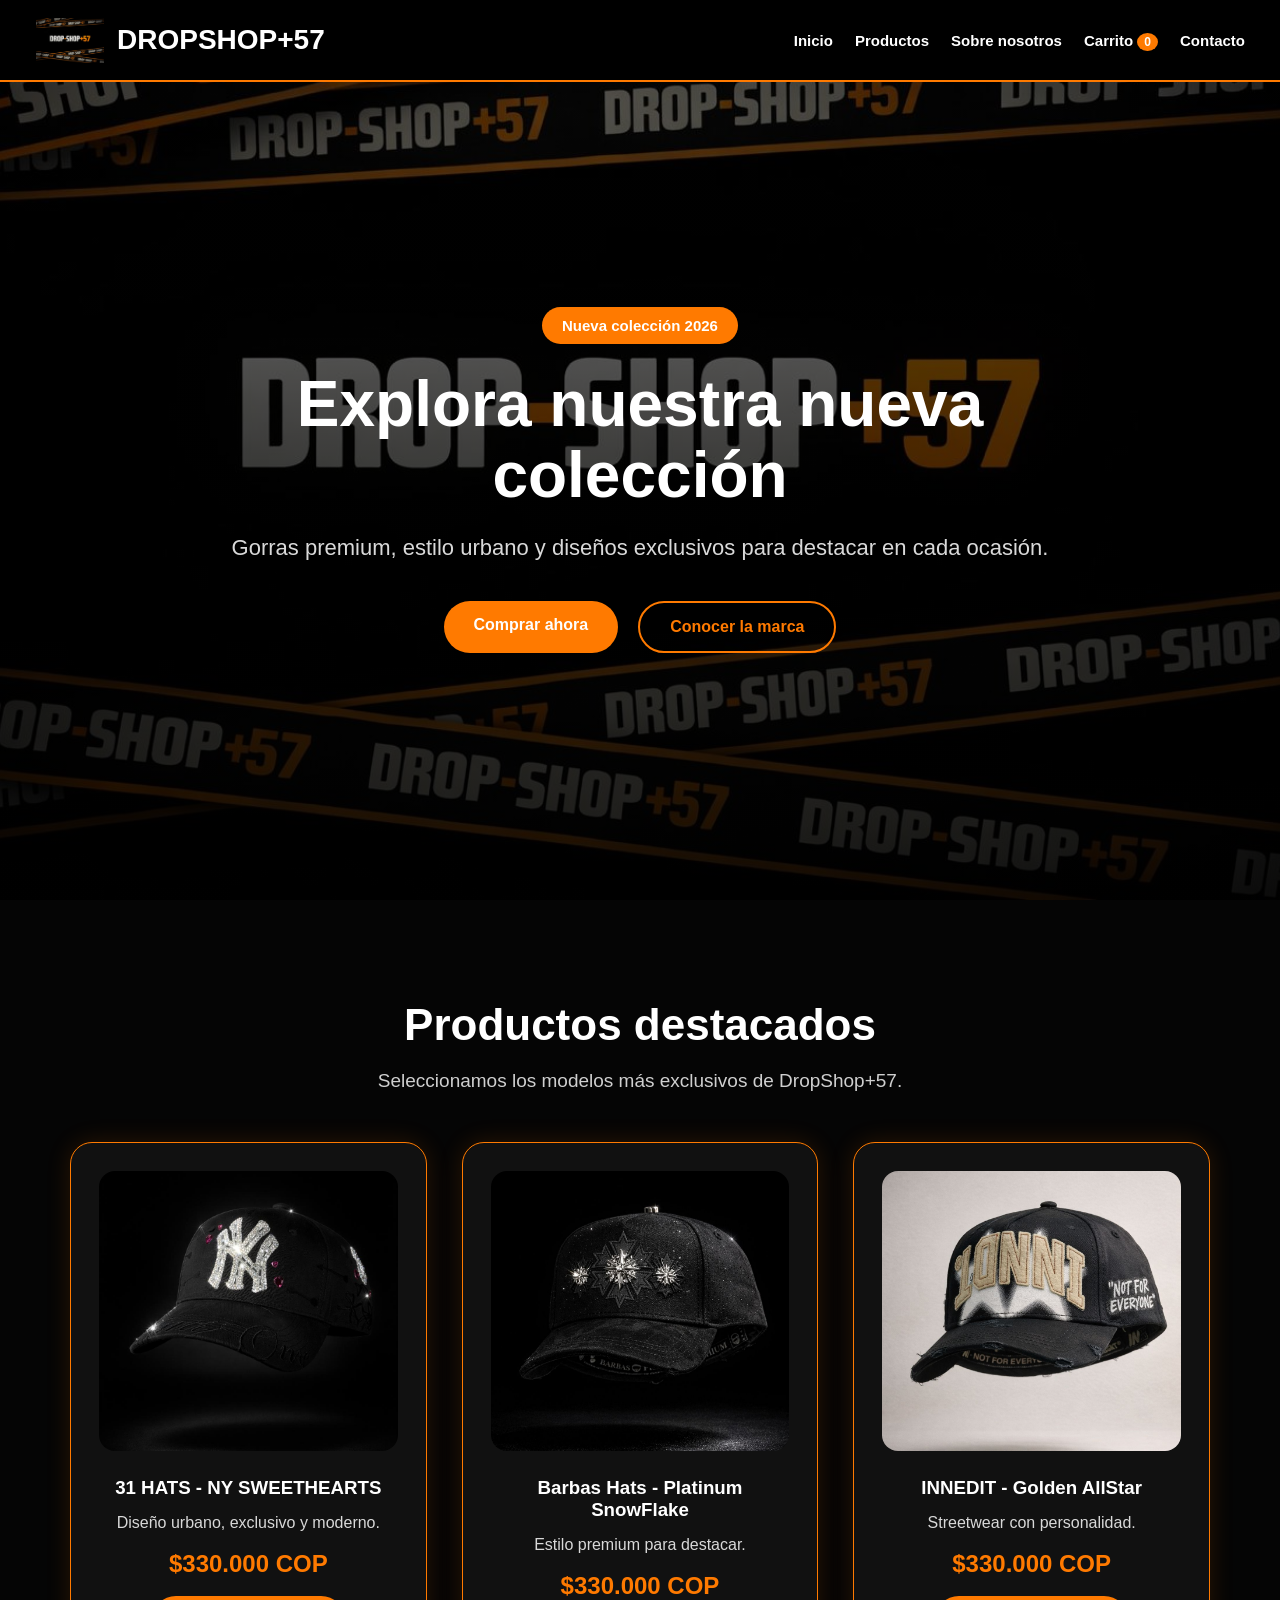
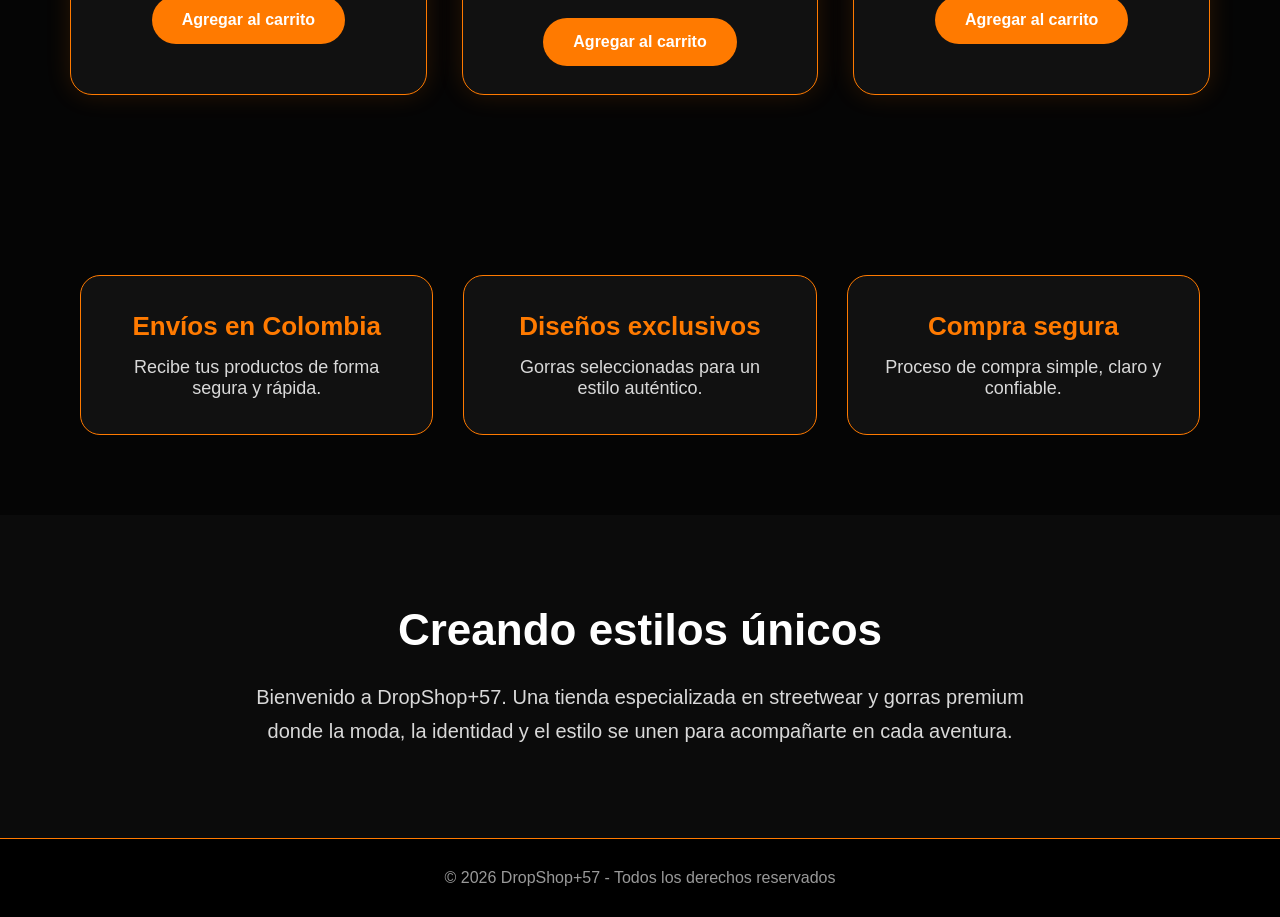
<file: index.html>
<!DOCTYPE html>
<html lang="es">

<head>
    <meta charset="UTF-8">
    <meta name="viewport" content="width=device-width, initial-scale=1.0">
    <title>DropShop+57 | Inicio</title>
    <link rel="stylesheet" href="CSS/style.css">
</head>

<body>

    <header class="navbar">
        <div class="logo-box">
            <img src="assets/logo.png" alt="Logo DropShop+57" class="logo">
            <h1>DROPSHOP+57</h1>
        </div>

        <nav>
            <a href="index.html">Inicio</a>
            <a href="productos.html">Productos</a>
            <a href="sobre-nosotros.html">Sobre nosotros</a>
            <a href="carrito.html">Carrito <span id="contador-carrito">0</span></a>
            <a href="contacto.html">Contacto</a>
        </nav>
    </header>

    <main>

        <section class="hero">
            <div class="hero-content">
                <span class="tagline">Nueva colección 2026</span>
                <h2>Explora nuestra nueva colección</h2>
                <p>Gorras premium, estilo urbano y diseños exclusivos para destacar en cada ocasión.</p>

                <div class="hero-buttons">
                    <a href="productos.html" class="btn-principal">Comprar ahora</a>
                    <a href="sobre-nosotros.html" class="btn-secundario">Conocer la marca</a>
                </div>
            </div>
        </section>

        <section class="productos" id="productos">
            <h2>Productos destacados</h2>
            <p class="section-description">Seleccionamos los modelos más exclusivos de DropShop+57.</p>

            <div class="grid-productos">

                <div class="card">
                    <img src="assets/gorra 1.jpeg" alt="Gorra NY Sweethearts" class="producto-img">
                    <h3>31 HATS - NY SWEETHEARTS</h3>
                    <p>Diseño urbano, exclusivo y moderno.</p>
                    <p class="precio">$330.000 COP</p>
                    <button class="btn-carrito">Agregar al carrito</button>
                </div>

                <div class="card">
                    <img src="assets/gorra 2.jpeg" alt="Gorra Platinum SnowFlake" class="producto-img">
                    <h3>Barbas Hats - Platinum SnowFlake</h3>
                    <p>Estilo premium para destacar.</p>
                    <p class="precio">$330.000 COP</p>
                    <button class="btn-carrito">Agregar al carrito</button>
                </div>

                <div class="card">
                    <img src="assets/gorra 3.jpeg" alt="Gorra Golden AllStar" class="producto-img">
                    <h3>INNEDIT - Golden AllStar</h3>
                    <p>Streetwear con personalidad.</p>
                    <p class="precio">$330.000 COP</p>
                    <button class="btn-carrito">Agregar al carrito</button>
                </div>

            </div>
        </section>

        <section class="beneficios">
            <div class="beneficio">
                <h3>Envíos en Colombia</h3>
                <p>Recibe tus productos de forma segura y rápida.</p>
            </div>

            <div class="beneficio">
                <h3>Diseños exclusivos</h3>
                <p>Gorras seleccionadas para un estilo auténtico.</p>
            </div>

            <div class="beneficio">
                <h3>Compra segura</h3>
                <p>Proceso de compra simple, claro y confiable.</p>
            </div>
        </section>

        <section class="about">
            <h2>Creando estilos únicos</h2>
            <p>
                Bienvenido a DropShop+57. Una tienda especializada en streetwear y gorras premium
                donde la moda, la identidad y el estilo se unen para acompañarte en cada aventura.
            </p>
        </section>

    </main>

    <footer>
        <p>© 2026 DropShop+57 - Todos los derechos reservados</p>
    </footer>

    <script src="js/app.js"></script>

</body>
</html>
</file>
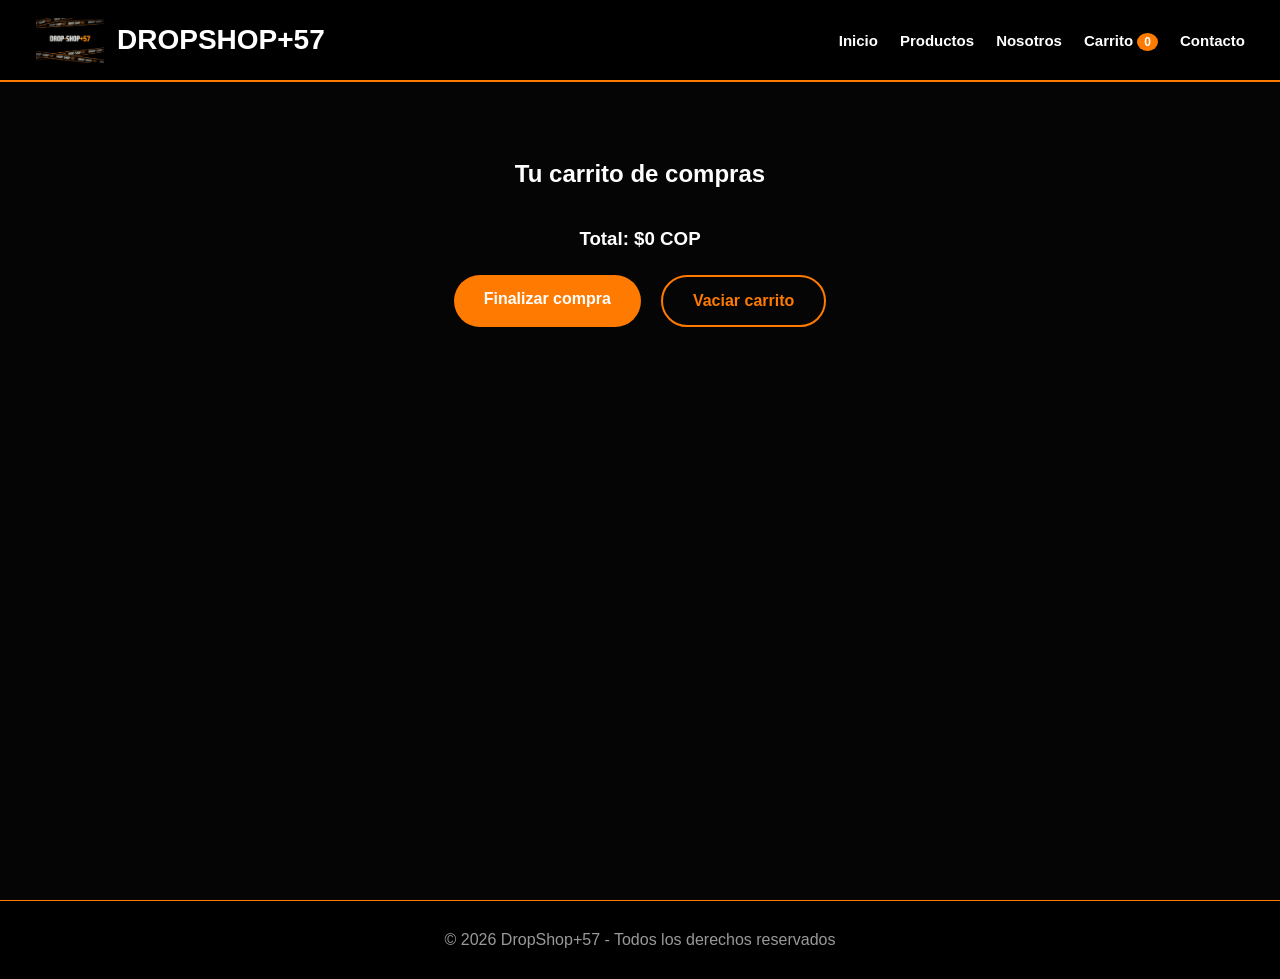
<file: carrito.html>
<!DOCTYPE html>
<html lang="es">

<head>
    <meta charset="UTF-8">
    <meta name="viewport" content="width=device-width, initial-scale=1.0">
    <title>Carrito | DropShop+57</title>
    <link rel="stylesheet" href="CSS/style.css">
</head>

<body>

<header class="navbar">

    <div class="logo-box">
        <img src="assets/logo.png" class="logo">
        <h1>DROPSHOP+57</h1>
    </div>

    <nav>
        <a href="index.html">Inicio</a>
        <a href="productos.html">Productos</a>
        <a href="sobre-nosotros.html">Nosotros</a>

        <a href="carrito.html">
            Carrito
            <span id="contador-carrito">0</span>
        </a>

        <a href="contacto.html">Contacto</a>
    </nav>

</header>

<main class="pagina-carrito">

    <h2>Tu carrito de compras</h2>

    <div
        id="lista-carrito"
        class="lista-carrito">
    </div>

    <div class="resumen-carrito">

        <h3 id="total">
            Total: $0 COP
        </h3>

        <div class="acciones-carrito">

            <!-- BOTÓN ARREGLADO -->
            <a
                href="checkout.html"
                class="btn-principal">

                Finalizar compra

            </a>

            <button
                class="btn-secundario"
                onclick="vaciarCarrito()">

                Vaciar carrito

            </button>

        </div>

    </div>

</main>

<footer>
    <p>
        © 2026 DropShop+57 -
        Todos los derechos reservados
    </p>
</footer>

<script>

let carrito =
JSON.parse(localStorage.getItem("carrito")) || [];

const lista =
document.getElementById("lista-carrito");

const total =
document.getElementById("total");

const contador =
document.getElementById("contador-carrito");

mostrarCarrito();
actualizarContador();

function mostrarCarrito(){

    lista.innerHTML = "";

    let suma = 0;

    carrito.forEach((producto) => {

        lista.innerHTML += `
            <div class="item-carrito">

                <img src="${producto.imagen}">

                <div>
                    <h3>${producto.nombre}</h3>
                    <p>${producto.precio}</p>
                </div>

            </div>
        `;

        suma += 330000;
    });

    total.textContent =
    `Total: $${suma.toLocaleString()} COP`;
}

function vaciarCarrito(){

    localStorage.removeItem("carrito");

    carrito = [];

    mostrarCarrito();

    actualizarContador();
}

function actualizarContador(){

    if(contador){
        contador.textContent =
        carrito.length;
    }
}

</script>

</body>

</html>
</file>
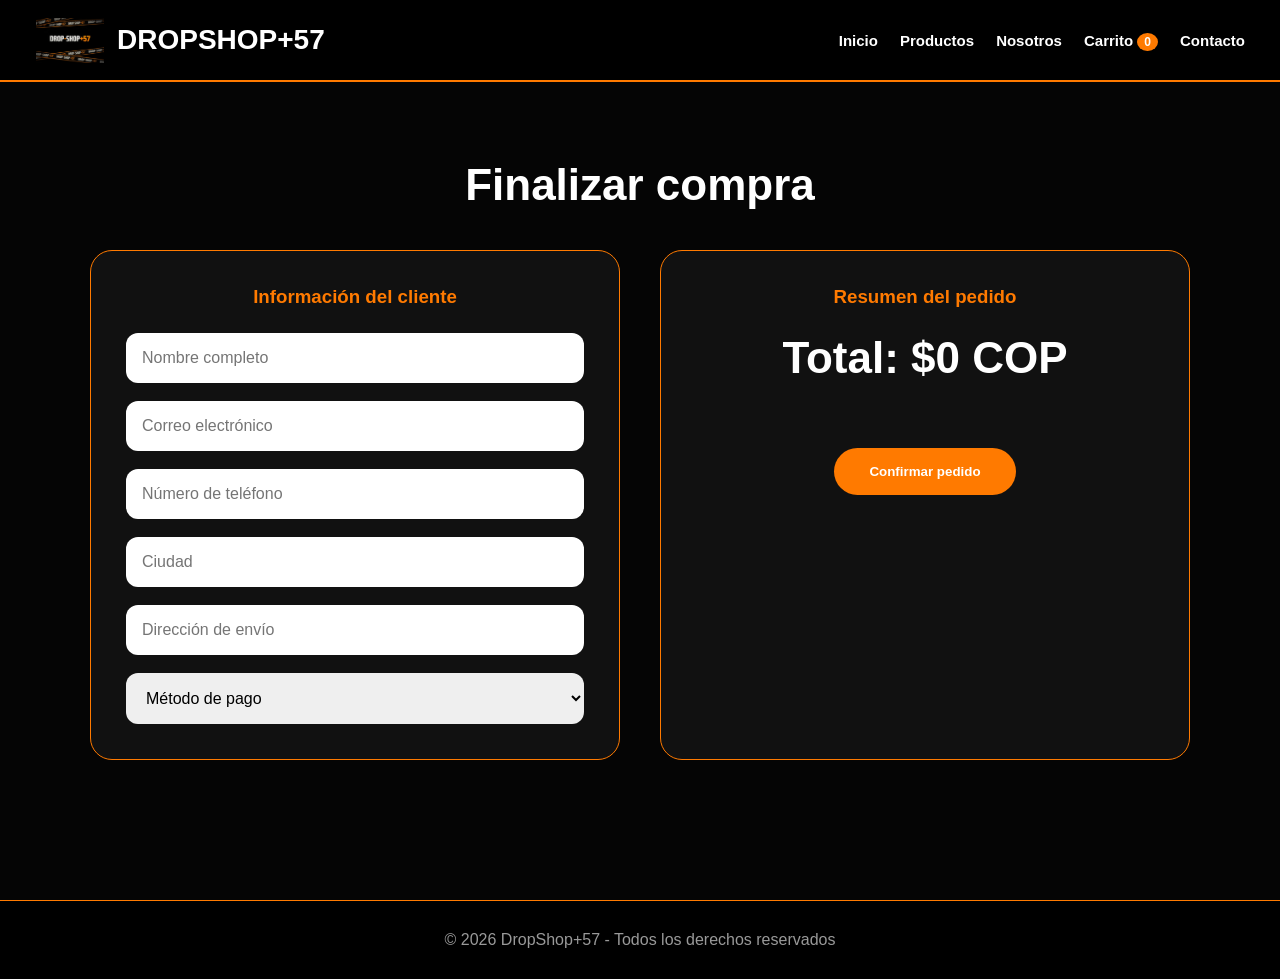
<file: checkout.html>
<!DOCTYPE html>
<html lang="es">

<head>
    <meta charset="UTF-8">
    <meta name="viewport" content="width=device-width, initial-scale=1.0">
    <title>Checkout | DropShop+57</title>

    <link rel="stylesheet" href="CSS/style.css">
</head>

<body>

    <!-- NAVBAR -->
    <header class="navbar">

        <div class="logo-box">
            <img src="assets/logo.png"
                alt="Logo DropShop+57"
                class="logo">

            <h1>DROPSHOP+57</h1>
        </div>

        <nav>
            <a href="index.html">Inicio</a>
            <a href="productos.html">Productos</a>
            <a href="sobre-nosotros.html">Nosotros</a>

            <a href="carrito.html">
                Carrito
                <span id="contador-carrito">0</span>
            </a>

            <a href="contacto.html">Contacto</a>
        </nav>

    </header>

    <!-- CHECKOUT -->
    <section class="checkout-page">

        <h2>Finalizar compra</h2>

        <div class="checkout-container">

            <!-- FORMULARIO -->
            <div class="checkout-form">

                <h3>Información del cliente</h3>

                <form id="checkout-form">

                    <input
                        type="text"
                        id="nombre"
                        placeholder="Nombre completo"
                        required>

                    <input
                        type="email"
                        id="correo"
                        placeholder="Correo electrónico"
                        required>

                    <input
                        type="tel"
                        id="telefono"
                        placeholder="Número de teléfono"
                        required>

                    <input
                        type="text"
                        id="ciudad"
                        placeholder="Ciudad"
                        required>

                    <input
                        type="text"
                        id="direccion"
                        placeholder="Dirección de envío"
                        required>

                    <select id="pago" required>
                        <option value="">
                            Método de pago
                        </option>

                        <option value="Bancolombia">
                            Transferencia Bancolombia
                        </option>

                        <option value="Nequi">
                            Nequi
                        </option>

                        <option value="Daviplata">
                            Daviplata
                        </option>

                        <option value="Contra entrega">
                            Contra entrega
                        </option>
                    </select>

                </form>

            </div>

            <!-- RESUMEN -->
            <div class="checkout-resumen">

                <h3>Resumen del pedido</h3>

                <div id="checkout-productos">
                </div>

                <h2 id="checkout-total">
                    Total: $0 COP
                </h2>

                <button
                    type="button"
                    class="btn-finalizar"
                    id="btn-confirmar">

                    Confirmar pedido

                </button>

            </div>

        </div>

    </section>

    <!-- FOOTER -->
    <footer>
        <p>
            © 2026 DropShop+57 -
            Todos los derechos reservados
        </p>
    </footer>

    <script>

        // ======================
        // CARGAR CARRITO
        // ======================

        const carritoCheckout =
        JSON.parse(localStorage.getItem("carrito")) || [];

        const contenedorCheckout =
        document.getElementById("checkout-productos");

        const totalCheckout =
        document.getElementById("checkout-total");

        const contadorCarrito =
        document.getElementById("contador-carrito");

        contadorCarrito.textContent =
        carritoCheckout.length;

        let sumaCheckout = 0;

        contenedorCheckout.innerHTML = "";

        carritoCheckout.forEach((producto) => {

            contenedorCheckout.innerHTML += `
                <div class="item-checkout">

                    <img
                        src="${producto.imagen}"
                        alt="${producto.nombre}">

                    <div>
                        <h4>${producto.nombre}</h4>

                        <p>${producto.precio}</p>
                    </div>

                </div>
            `;

            sumaCheckout += 330000;
        });

        totalCheckout.textContent =
        `Total: $${sumaCheckout.toLocaleString()} COP`;



        // ======================
        // CONFIRMAR PEDIDO
        // ======================

        document
        .getElementById("btn-confirmar")
        .addEventListener("click", function () {

            const nombre =
            document.getElementById("nombre").value.trim();

            const correo =
            document.getElementById("correo").value.trim();

            const telefono =
            document.getElementById("telefono").value.trim();

            const ciudad =
            document.getElementById("ciudad").value.trim();

            const direccion =
            document.getElementById("direccion").value.trim();

            const pago =
            document.getElementById("pago").value;

            // Validar campos
            if (
                !nombre ||
                !correo ||
                !telefono ||
                !ciudad ||
                !direccion ||
                !pago
            ) {

                alert("Por favor completa todos los campos.");
                return;
            }

            // Validar carrito
            if (carritoCheckout.length === 0) {

                alert("Tu carrito está vacío.");
                return;
            }

            // Pedido exitoso
            alert("¡Pedido realizado con éxito! 🎉");

            localStorage.removeItem("carrito");

            window.location.href = "index.html";

        });

    </script>

</body>

</html>
</file>
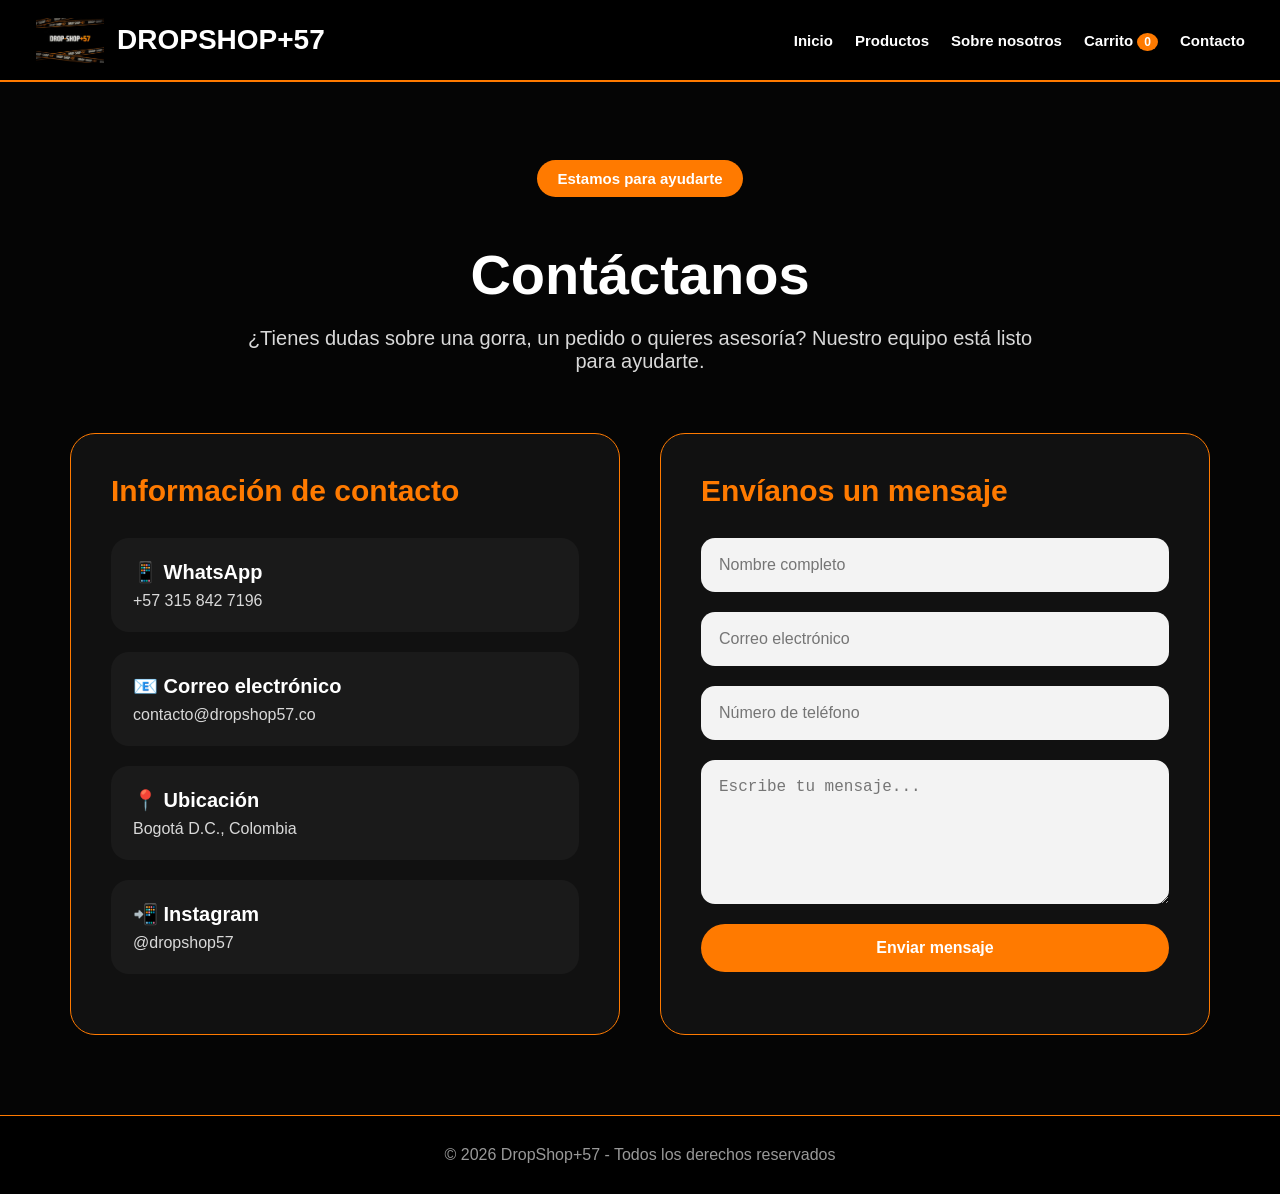
<file: contacto.html>
<!DOCTYPE html>
<html lang="es">

<head>
    <meta charset="UTF-8">
    <meta name="viewport" content="width=device-width, initial-scale=1.0">
    <title>Contacto | DropShop+57</title>

    <link rel="stylesheet" href="CSS/style.css">
</head>

<body>

    <!-- NAVBAR -->
    <header class="navbar">

        <div class="logo-box">
            <img src="assets/logo.png"
                alt="Logo DropShop+57"
                class="logo">

            <h1>DROPSHOP+57</h1>
        </div>

        <nav>
            <a href="index.html">Inicio</a>
            <a href="productos.html">Productos</a>
            <a href="sobre-nosotros.html">Sobre nosotros</a>
            <a href="carrito.html">
                Carrito
                <span id="contador-carrito">0</span>
            </a>
            <a href="contacto.html">Contacto</a>
        </nav>

    </header>

    <!-- CONTACTO -->
    <section class="contacto-page">

        <div class="contacto-header">

            <span class="tagline">
                Estamos para ayudarte
            </span>

            <h2>Contáctanos</h2>

            <p>
                ¿Tienes dudas sobre una gorra, un pedido o quieres asesoría?
                Nuestro equipo está listo para ayudarte.
            </p>

        </div>

        <div class="contacto-container">

            <!-- INFO -->
            <div class="contacto-info">

                <h3>Información de contacto</h3>

                <div class="contact-card">
                    <h4>📱 WhatsApp</h4>
                    <p>+57 315 842 7196</p>
                </div>

                <div class="contact-card">
                    <h4>📧 Correo electrónico</h4>
                    <p>contacto@dropshop57.co</p>
                </div>

                <div class="contact-card">
                    <h4>📍 Ubicación</h4>
                    <p>Bogotá D.C., Colombia</p>
                </div>

                <div class="contact-card">
                    <h4>📲 Instagram</h4>
                    <p>@dropshop57</p>
                </div>

            </div>

            <!-- FORMULARIO -->
            <div class="contacto-form">

                <h3>Envíanos un mensaje</h3>

                <form>

                    <input
                        type="text"
                        placeholder="Nombre completo"
                        required>

                    <input
                        type="email"
                        placeholder="Correo electrónico"
                        required>

                    <input
                        type="tel"
                        placeholder="Número de teléfono">

                    <textarea
                        rows="6"
                        placeholder="Escribe tu mensaje..."
                        required></textarea>

                    <button
                        type="submit"
                        class="btn-principal">

                        Enviar mensaje

                    </button>

                </form>

            </div>

        </div>

    </section>

    <!-- FOOTER -->
    <footer>
        <p>
            © 2026 DropShop+57 -
            Todos los derechos reservados
        </p>
    </footer>

</body>

</html>
</file>
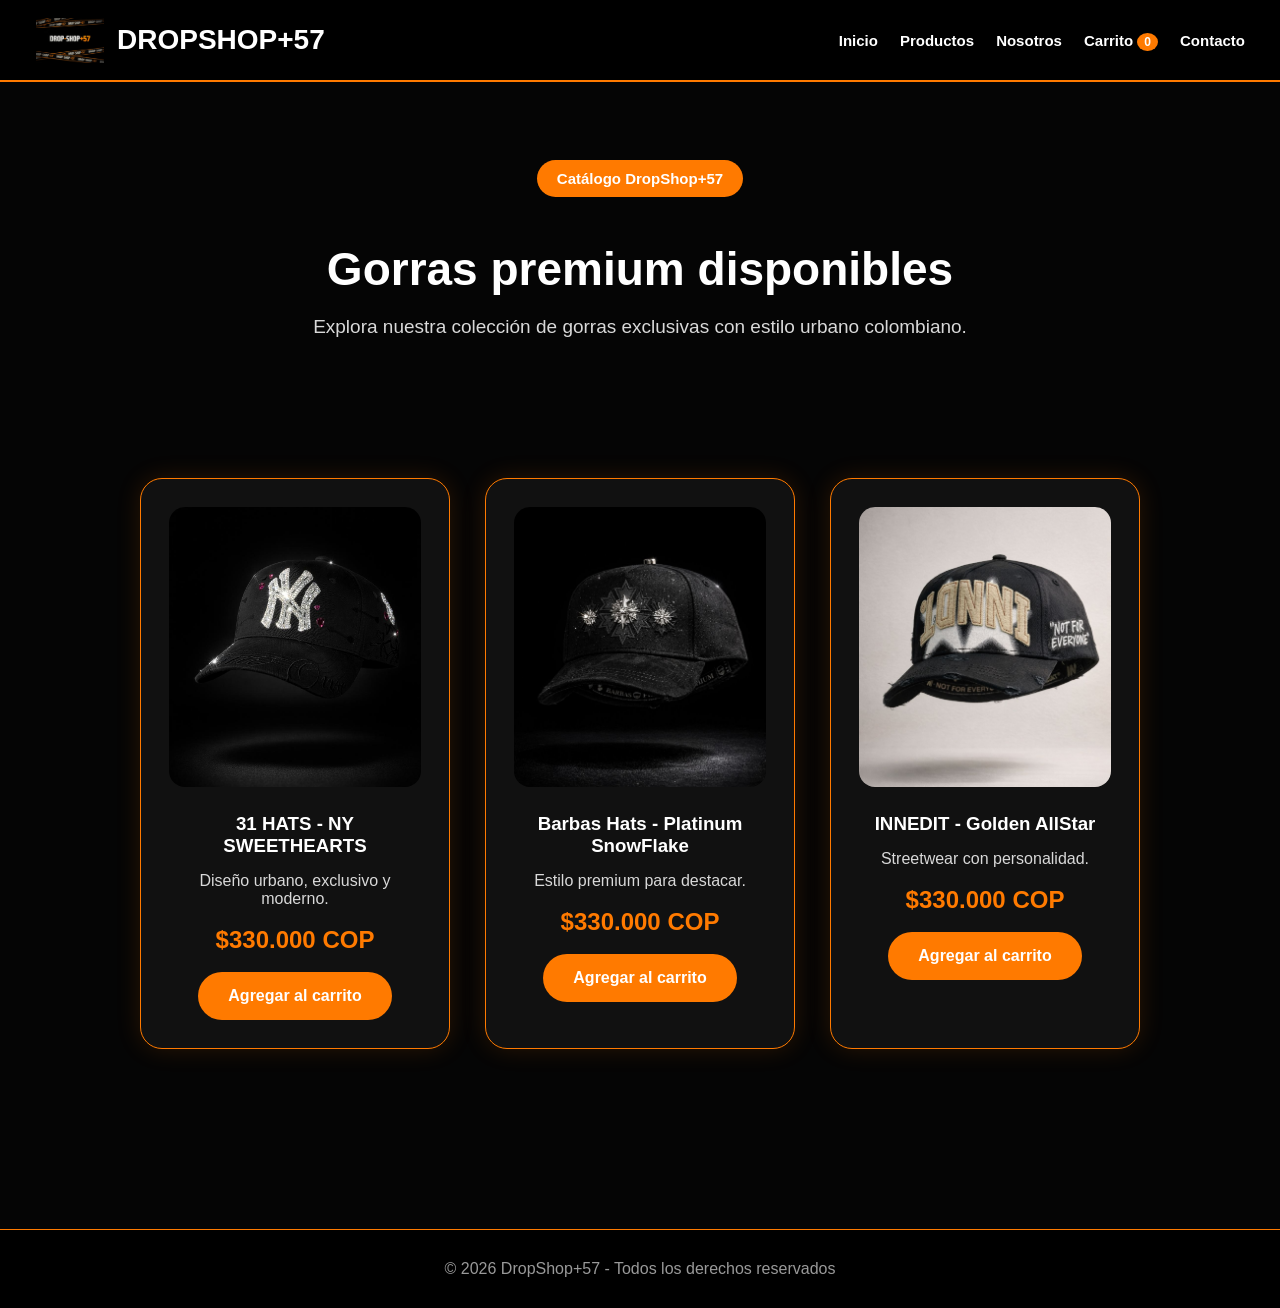
<file: productos.html>
<!DOCTYPE html>
<html lang="es">
<head>
    <meta charset="UTF-8">
    <meta name="viewport" content="width=device-width, initial-scale=1.0">
    <title>Productos | DropShop+57</title>
    <link rel="stylesheet" href="CSS/style.css">
</head>
<body>

<header class="navbar">
    <div class="logo-box">
        <img src="assets/logo.png" alt="Logo DropShop+57" class="logo">
        <h1>DROPSHOP+57</h1>
    </div>

    <nav>
        <a href="index.html">Inicio</a>
        <a href="productos.html">Productos</a>
        <a href="sobre-nosotros.html">Nosotros</a>
        <a href="carrito.html">Carrito <span id="contador-carrito">0</span></a>
        <a href="contacto.html">Contacto</a>
    </nav>
</header>

<main class="pagina-productos">

    <section class="titulo-catalogo">
        <span class="tagline">Catálogo DropShop+57</span>
        <h2>Gorras premium disponibles</h2>
        <p>Explora nuestra colección de gorras exclusivas con estilo urbano colombiano.</p>
    </section>

    <section class="productos">
        <div class="grid-productos">

            <div class="card">
                <img src="assets/gorra 1.jpeg" alt="31 HATS NY SWEETHEARTS" class="producto-img">
                <h3>31 HATS - NY SWEETHEARTS</h3>
                <p>Diseño urbano, exclusivo y moderno.</p>
                <p class="precio">$330.000 COP</p>
                <button class="btn-carrito">Agregar al carrito</button>
            </div>

            <div class="card">
                <img src="assets/gorra 2.jpeg" alt="Barbas Hats Platinum SnowFlake" class="producto-img">
                <h3>Barbas Hats - Platinum SnowFlake</h3>
                <p>Estilo premium para destacar.</p>
                <p class="precio">$330.000 COP</p>
                <button class="btn-carrito">Agregar al carrito</button>
            </div>

            <div class="card">
                <img src="assets/gorra 3.jpeg" alt="INNEDIT Golden AllStar" class="producto-img">
                <h3>INNEDIT - Golden AllStar</h3>
                <p>Streetwear con personalidad.</p>
                <p class="precio">$330.000 COP</p>
                <button class="btn-carrito">Agregar al carrito</button>
            </div>

        </div>
    </section>

</main>

<footer>
    <p>© 2026 DropShop+57 - Todos los derechos reservados</p>
</footer>

<script src="js/app.js"></script>
</body>
</html>
</file>
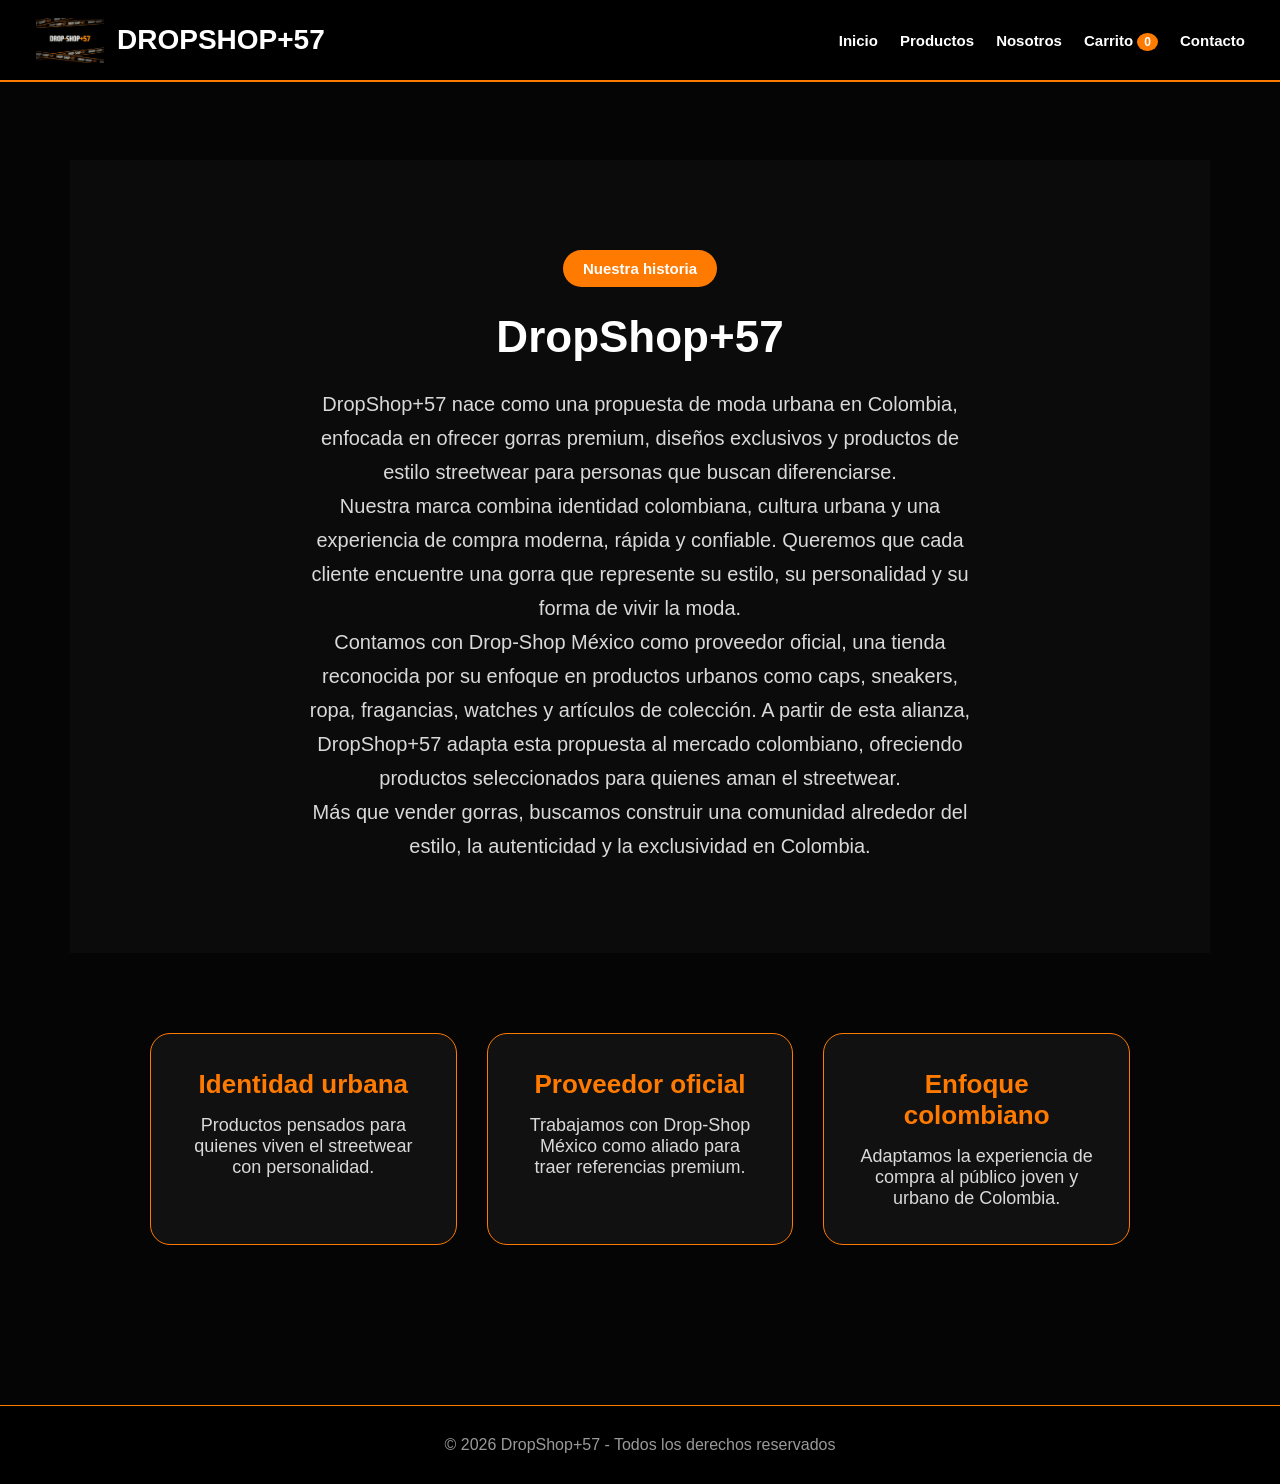
<file: sobre-nosotros.html>
<!DOCTYPE html>
<html lang="es">
<head>
    <meta charset="UTF-8">
    <meta name="viewport" content="width=device-width, initial-scale=1.0">
    <title>Nosotros | DropShop+57</title>
    <link rel="stylesheet" href="CSS/style.css">
</head>
<body>

<header class="navbar">
    <div class="logo-box">
        <img src="assets/logo.png" alt="Logo DropShop+57" class="logo">
        <h1>DROPSHOP+57</h1>
    </div>

    <nav>
        <a href="index.html">Inicio</a>
        <a href="productos.html">Productos</a>
        <a href="sobre-nosotros.html">Nosotros</a>
        <a href="carrito.html">Carrito <span id="contador-carrito">0</span></a>
        <a href="contacto.html">Contacto</a>
    </nav>
</header>

<main class="pagina-productos">

    <section class="about">
        <span class="tagline">Nuestra historia</span>

        <h2>DropShop+57</h2>

        <p>
            DropShop+57 nace como una propuesta de moda urbana en Colombia,
            enfocada en ofrecer gorras premium, diseños exclusivos y productos
            de estilo streetwear para personas que buscan diferenciarse.
        </p>

        <p>
            Nuestra marca combina identidad colombiana, cultura urbana y una
            experiencia de compra moderna, rápida y confiable. Queremos que cada
            cliente encuentre una gorra que represente su estilo, su personalidad
            y su forma de vivir la moda.
        </p>

        <p>
            Contamos con Drop-Shop México como proveedor oficial, una tienda
            reconocida por su enfoque en productos urbanos como caps, sneakers,
            ropa, fragancias, watches y artículos de colección. A partir de esta
            alianza, DropShop+57 adapta esta propuesta al mercado colombiano,
            ofreciendo productos seleccionados para quienes aman el streetwear.
        </p>

        <p>
            Más que vender gorras, buscamos construir una comunidad alrededor
            del estilo, la autenticidad y la exclusividad en Colombia.
        </p>
    </section>

    <section class="beneficios">
        <div class="beneficio">
            <h3>Identidad urbana</h3>
            <p>Productos pensados para quienes viven el streetwear con personalidad.</p>
        </div>

        <div class="beneficio">
            <h3>Proveedor oficial</h3>
            <p>Trabajamos con Drop-Shop México como aliado para traer referencias premium.</p>
        </div>

        <div class="beneficio">
            <h3>Enfoque colombiano</h3>
            <p>Adaptamos la experiencia de compra al público joven y urbano de Colombia.</p>
        </div>
    </section>

</main>

<footer>
    <p>© 2026 DropShop+57 - Todos los derechos reservados</p>
</footer>

<script src="js/app.js"></script>

</body>
</html>
</file>
<file: CSS/style.css>
*{
    margin:0;
    padding:0;
    box-sizing:border-box;
}

body{
    background:#050505;
    color:white;
    font-family:Arial, sans-serif;
    overflow-x:hidden;
}

.navbar{
    width:100%;
    height:82px;
    padding:10px 35px;
    background:#000;
    border-bottom:2px solid #ff7a00;
    position:fixed;
    top:0;
    left:0;
    z-index:9999;
    display:flex;
    align-items:center;
    justify-content:space-between;
}

.logo-box{
    display:flex;
    align-items:center;
    gap:12px;
    flex-shrink:0;
}

.logo{
    width:70px;
    height:45px;
    object-fit:contain;
}

.navbar h1{
    font-size:28px;
    color:white;
    white-space:nowrap;
}

.navbar nav{
    display:flex;
    align-items:center;
    gap:22px;
    flex-wrap:nowrap;
}

.navbar nav a{
    color:white;
    text-decoration:none;
    font-size:15px;
    font-weight:bold;
    white-space:nowrap;
}

.navbar nav a:hover{
    color:#ff7a00;
}

#contador-carrito{
    background:#ff7a00;
    color:white;
    padding:2px 7px;
    border-radius:50%;
    font-size:12px;
}

/* HERO */

.hero{
    min-height:100vh;
    padding:160px 40px 100px;
    display:flex;
    align-items:center;
    justify-content:center;
    text-align:center;
    background:
    linear-gradient(rgba(0,0,0,0.55), rgba(0,0,0,0.85)),
    url("../assets/banner.png");
    background-size:cover;
    background-position:center;
    background-repeat:no-repeat;
}

.hero-content{
    max-width:900px;
}

.tagline{
    display:inline-block;
    background:#ff7a00;
    color:white;
    padding:10px 20px;
    border-radius:30px;
    font-size:15px;
    margin-bottom:25px;
    font-weight:bold;
}

.hero h2{
    font-size:64px;
    font-weight:900;
    line-height:1.1;
    margin-bottom:25px;
}

.hero p{
    font-size:22px;
    color:#d9d9d9;
    margin-bottom:40px;
}

.hero-buttons{
    display:flex;
    justify-content:center;
    gap:20px;
    flex-wrap:wrap;
}

/* BOTONES */

.btn-principal,
.btn-carrito{
    display:inline-block;
    background:#ff7a00;
    color:white;
    text-decoration:none;
    padding:15px 30px;
    border-radius:35px;
    font-size:16px;
    font-weight:bold;
    border:none;
    cursor:pointer;
    transition:0.3s;
}

.btn-principal:hover,
.btn-carrito:hover{
    background:white;
    color:#ff7a00;
}

.btn-secundario{
    display:inline-block;
    border:2px solid #ff7a00;
    color:#ff7a00;
    background:transparent;
    text-decoration:none;
    padding:15px 30px;
    border-radius:35px;
    font-size:16px;
    font-weight:bold;
    cursor:pointer;
    transition:0.3s;
}

.btn-secundario:hover{
    background:#ff7a00;
    color:white;
}

/* PRODUCTOS */

.productos{
    padding:100px 70px;
    text-align:center;
    background:#050505;
}

.productos h2{
    font-size:44px;
    margin-bottom:20px;
}

.section-description{
    color:#cfcfcf;
    margin-bottom:50px;
    font-size:19px;
}

.grid-productos{
    display:grid;
    grid-template-columns:repeat(3, 1fr);
    gap:35px;
}

.card{
    background:#111;
    padding:28px;
    border-radius:22px;
    border:1px solid #ff7a00;
    box-shadow:0 0 25px rgba(255,122,0,0.15);
}

.producto-img{
    width:100%;
    height:280px;
    object-fit:cover;
    border-radius:16px;
    margin-bottom:22px;
}

.card h3{
    margin-bottom:15px;
}

.card p{
    color:#d9d9d9;
}

.precio{
    color:#ff7a00 !important;
    font-size:24px;
    font-weight:bold;
    margin:18px 0;
}

/* BENEFICIOS */

.beneficios{
    display:grid;
    grid-template-columns:repeat(3,1fr);
    gap:30px;
    padding:80px;
    background:#050505;
}

.beneficio{
    background:#111;
    border:1px solid #ff7a00;
    border-radius:20px;
    padding:35px;
    text-align:center;
}

.beneficio h3{
    color:#ff7a00;
    font-size:26px;
    margin-bottom:15px;
}

.beneficio p{
    color:#d9d9d9;
    font-size:18px;
}

/* ABOUT */

.about{
    padding:90px 20%;
    text-align:center;
    background:#0b0b0b;
}

.about h2{
    font-size:44px;
    margin-bottom:25px;
}

.about p{
    color:#d9d9d9;
    font-size:20px;
    line-height:1.7;
}

/* CARRITO */

.pagina-carrito,
.pagina-productos{
    padding:160px 70px 80px;
    min-height:100vh;
    background:#050505;
    color:white;
    text-align:center;
}

.lista-carrito{
    margin:40px auto;
    max-width:900px;
}

.item-carrito{
    display:flex;
    align-items:center;
    justify-content:space-between;
    gap:25px;
    background:#111;
    border:1px solid rgba(255,122,0,0.7);
    border-radius:20px;
    padding:20px 28px;
    margin-bottom:18px;
    transition:0.3s;
}

.item-carrito:hover{
    transform:translateY(-3px);
    box-shadow:0 0 20px rgba(255,122,0,0.15);
}

    .item-carrito img{
    width:75px;
    height:75px;
    object-fit:cover;
    border-radius:12px;
    border:1px solid rgba(255,122,0,0.25);

}

.acciones-carrito{
    margin-top:25px;
    display:flex;
    justify-content:center;
    gap:20px;
    flex-wrap:wrap;
}

/* FOOTER */

footer{
    background:#000;
    color:#999;
    text-align:center;
    padding:30px;
    border-top:1px solid #ff7a00;
}

/* RESPONSIVE */

@media(max-width:1100px){
    .navbar{
        height:auto;
        flex-direction:column;
        padding:15px;
        gap:12px;
    }

    .navbar nav{
        flex-wrap:wrap;
        justify-content:center;
        gap:14px;
    }

    .navbar h1{
        font-size:24px;
    }

    .hero{
        padding-top:180px;
    }
}

@media(max-width:900px){
    .grid-productos,
    .beneficios{
        grid-template-columns:1fr;
    }

    .productos,
    .beneficios,
    .pagina-carrito,
    .pagina-productos{
        padding-left:20px;
        padding-right:20px;
    }

    .hero h2{
        font-size:42px;
    }

    .hero p{
        font-size:18px;
    }

    .item-carrito{
        flex-direction:column;
    }
}
.titulo-catalogo{
    text-align:center;
    margin-bottom:40px;
}

.titulo-catalogo h2{
    font-size:46px;
    margin:20px 0;
}

.titulo-catalogo p{
    color:#d9d9d9;
    font-size:19px;
}

.card{
    transition:0.3s;
}

.card:hover{
    transform:translateY(-8px);
    box-shadow:0 0 35px rgba(255,122,0,0.35);
}
.checkout-page{
    padding:160px 70px 80px;
    background:#050505;
    min-height:100vh;
    text-align:center;
}

.checkout-page h2{
    font-size:44px;
    margin-bottom:40px;
}

.checkout-container{
    display:grid;
    grid-template-columns:1fr 1fr;
    gap:40px;
    max-width:1100px;
    margin:auto;
}

.checkout-form,
.checkout-resumen{
    background:#111;
    border:1px solid #ff7a00;
    border-radius:22px;
    padding:35px;
}

.checkout-form h3,
.checkout-resumen h3{
    color:#ff7a00;
    margin-bottom:25px;
}

.checkout-form form{
    display:flex;
    flex-direction:column;
    gap:18px;
}

.checkout-form input,
.checkout-form select{
    padding:16px;
    border-radius:12px;
    border:none;
    outline:none;
    font-size:16px;
}

.btn-finalizar{
    margin-top:25px;
    background:#ff7a00;
    color:white;
    border:none;
    padding:16px 35px;
    border-radius:35px;
    font-weight:bold;
    cursor:pointer;
}

.btn-finalizar:hover{
    background:white;
    color:#ff7a00;
}

@media(max-width:900px){
    .checkout-container{
        grid-template-columns:1fr;
    }

    .checkout-page{
        padding:140px 20px 60px;
    }
}
.item-carrito h3{
    font-size:26px;
    margin-bottom:8px;
}

.item-carrito p{
    color:#d9d9d9;
    font-size:18px;
}

/* CHECKOUT - IMÁGENES MÁS PEQUEÑAS */

.item-checkout{
    display:flex;
    align-items:center;
    gap:15px;
    background:#111;
    border:1px solid rgba(255,122,0,0.7);
    border-radius:18px;
    padding:15px 20px;
    margin-bottom:15px;
    text-align:left;
}

.item-checkout img{
    width:65px !important;
    height:65px !important;
    object-fit:cover;
    border-radius:10px;
    border:1px solid rgba(255,122,0,0.25);
}

.item-checkout h4{
    font-size:18px;
    margin-bottom:5px;
}

.item-checkout p{
    color:#ff7a00;
    font-size:16px;
    font-weight:bold;
}
/* CONTACTO */

.contacto-page{
    padding:160px 70px 80px;
    min-height:100vh;
    background:#050505;
}

.contacto-header{
    text-align:center;
    max-width:800px;
    margin:auto;
    margin-bottom:60px;
}

.contacto-header h2{
    font-size:56px;
    margin:20px 0;
}

.contacto-header p{
    font-size:20px;
    color:#d9d9d9;
}

.contacto-container{
    display:grid;
    grid-template-columns:1fr 1fr;
    gap:40px;
    max-width:1200px;
    margin:auto;
}

.contacto-info,
.contacto-form{
    background:#111;
    border:1px solid #ff7a00;
    border-radius:25px;
    padding:40px;
}

.contacto-info h3,
.contacto-form h3{
    color:#ff7a00;
    font-size:30px;
    margin-bottom:30px;
}

.contact-card{
    background:#1a1a1a;
    border-radius:18px;
    padding:22px;
    margin-bottom:20px;
}

.contact-card h4{
    margin-bottom:8px;
    font-size:20px;
}

.contact-card p{
    color:#d9d9d9;
}

.contacto-form form{
    display:flex;
    flex-direction:column;
    gap:20px;
}

.contacto-form input,
.contacto-form textarea{
    padding:18px;
    border:none;
    border-radius:14px;
    background:#f3f3f3;
    font-size:16px;
    outline:none;
}

@media(max-width:900px){

    .contacto-container{
        grid-template-columns:1fr;
    }

    .contacto-page{
        padding:140px 20px 60px;
    }

    .contacto-header h2{
        font-size:42px;
    }
}
</file>
